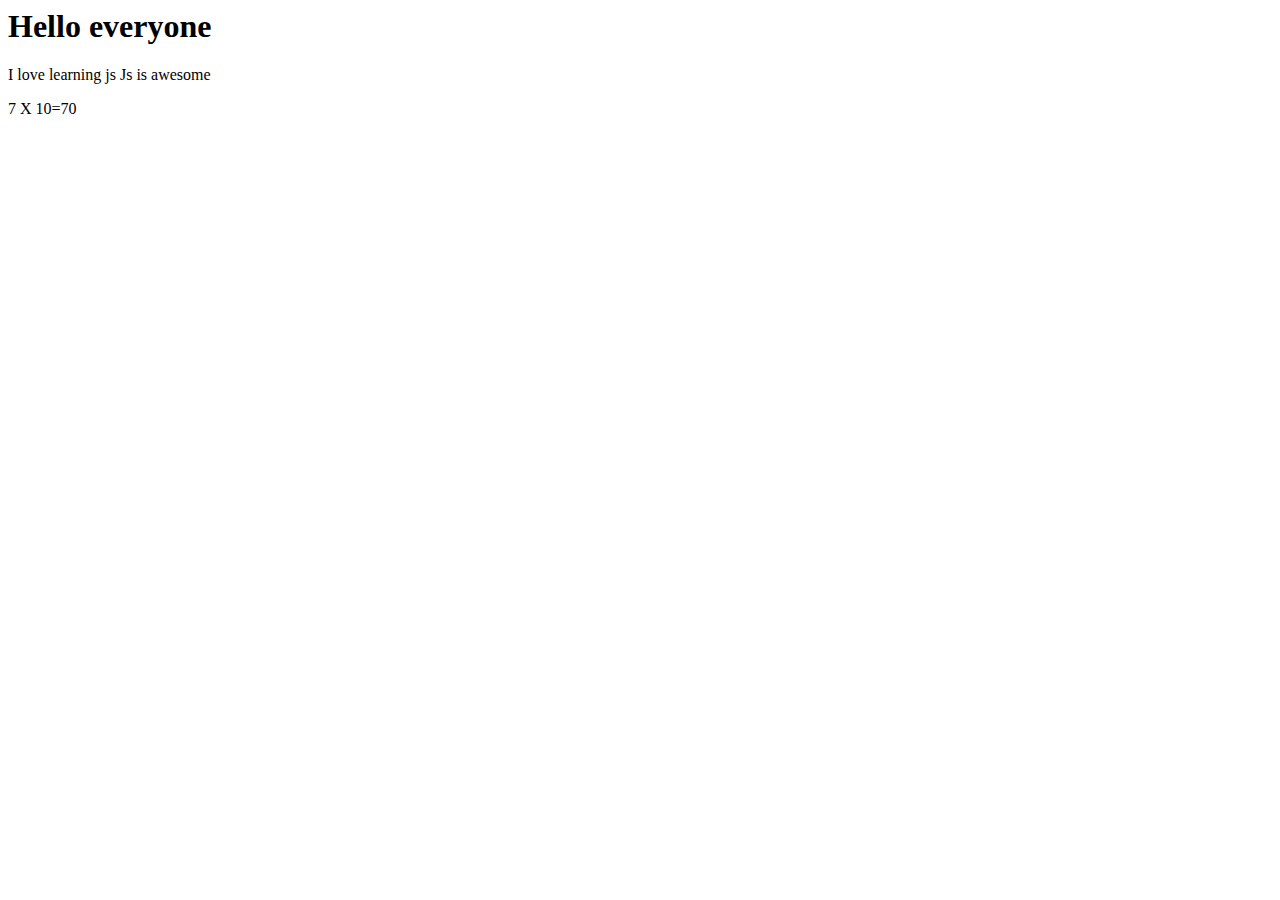
<file: index.html>
<html>
    <head>
        <link rel="stylesheet" type="tetx/css" href="style.css">
</head>
<body>
    <h1 id="heading1">Hello everyone on planet Earth</h1>
    <p id="paragraph1">Everyone</p>
    <p id="paragraph2"></p>

    <script>
        var text1;
        var text2;
        var text3;

        var numA = 7;
        var numB = 10;

        text1 = "Hello everyone";
        text2 = "I love learning js";
        text3 = " Js is awesome";

        document.getElementById("heading1").innerHTML = (text1);
        document.getElementById("paragraph1").innerHTML = (text2 + text3);
        document.getElementById("paragraph2").innerHTML = (numA + " X " + numB + "="+ numA * numB);

    </script>

</body>
</html>
</file>
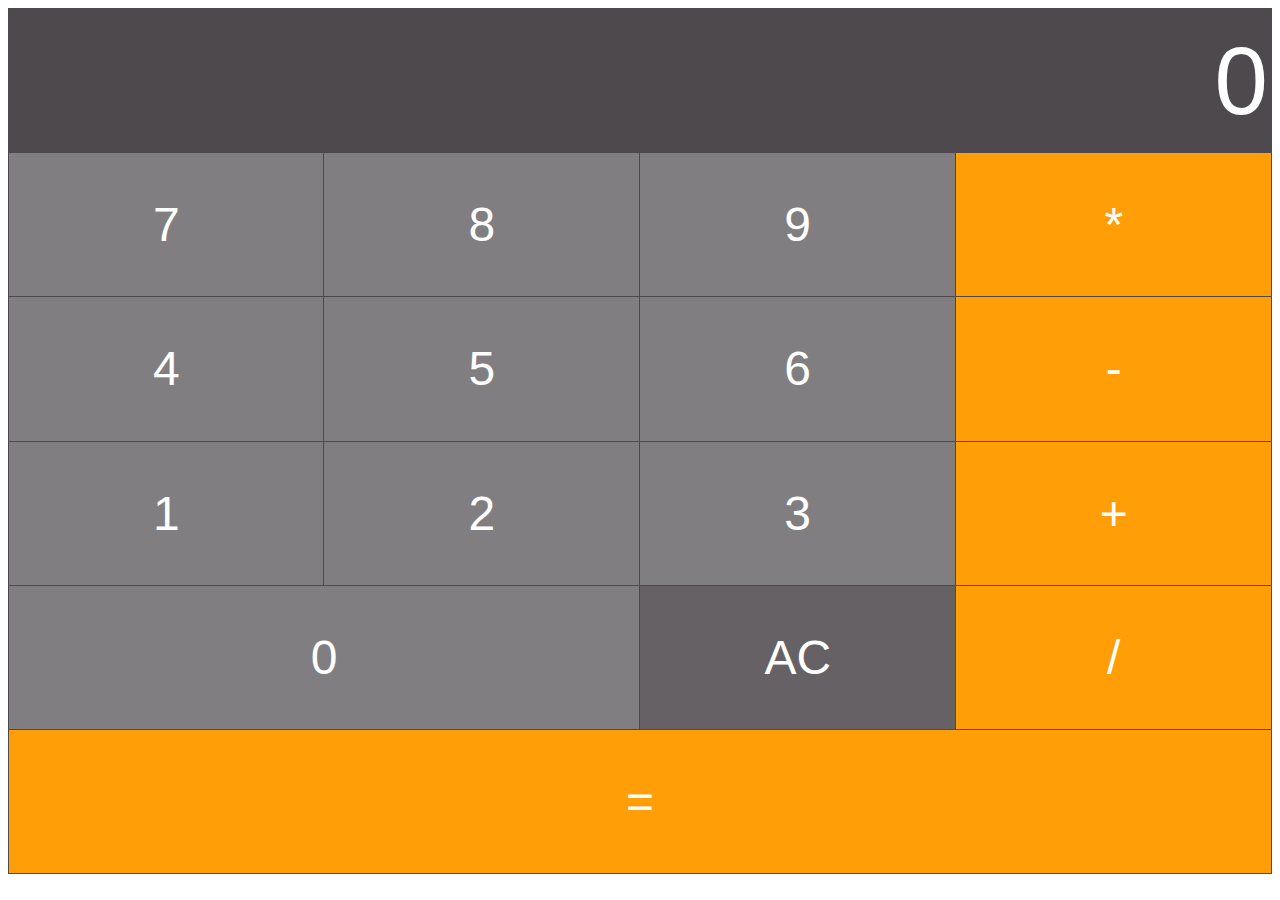
<file: calculator.html>
<html>
    <head>
        <link rel="stylesheet" type="text/css" href="style.css">
    </head>
<body>
     <table border="1">
         <tr>
                <td colspan="4">
                    <input type="text" id="inputBox" value="0"/>
                </td>
         </tr>
         <tr>
             <td class="digitButton" onclick="digitBtnPressed(7)">7</td>
             <td class="digitButton" onclick="digitBtnPressed(8)">8</td>
             <td class="digitButton" onclick="digitBtnPressed(9)">9</td>
             <td class="operatorButton" onclick="operatorBtnPressed('*')">*</td>
         </tr>
         <tr>
             <td class="digitButton" onclick="digitBtnPressed(4)">4</td>
             <td class="digitButton" onclick="digitBtnPressed(5)">5</td>
             <td class="digitButton" onclick="digitBtnPressed(6)">6</td>
             <td class="operatorButton"  onclick="operatorBtnPressed('-')">-</td>
         </tr>
         <tr>
             <td class="digitButton" onclick="digitBtnPressed(1)">1</td>
             <td class="digitButton" onclick="digitBtnPressed(2)">2</td>
             <td class="digitButton" onclick="digitBtnPressed(3)">3</td>
             <td class="operatorButton" onclick="operatorBtnPressed('+')">+</td>
         </tr>
         <tr>
             <td class="digitButton" colspan="2" onclick="digitBtnPressed(0)">0</td>
             
             <td class="ACButton" onclick="btnACPressed()">AC</td>
             <td class="operatorButton" onclick="operatorBtnPressed('/')">/</td>
         </tr>
        <tr>
            <td class="operatorButton" colspan="4" onclick="equalsBtnPressed()">=</td>
        </tr>
     </table>
 
     <script>
         var newline = true; //Boolean variable. Determines if the next thing the user types sholud be on a new line
         var value1;
         var currentoperator;


         //Event handler for when any digit button is pressed 
         function digitBtnPressed(button){

             if(newline){
                document.getElementById("inputBox").value = button;
                newline = false;
             } else {
            var currentValue = document.getElementById("inputBox").value;
            document.getElementById("inputBox").value = currentValue + button;
         }
    }   
         //Event handler for when the AC button is pressed
        function btnACPressed(){
            document.getElementById("inputBox").value = "";
            newline = true;
        }
         //Event handler for operator buttons
        function operatorBtnPressed(operator){
            currentoperator = operator; 
            value1 = parseFloat(document.getElementById("inputBox").value); 
            newline = true;
        }

         //Event handler for equals to button
         function equalsBtnPressed(){
          var value2 = parseFloat(document.getElementById("inputBox").value);  
          var finalTotal; 

          switch(currentoperator){
                case "+":
                  finalTotal = value1 + value2;
                  break;
                 case "-": 
                  finalTotal = value1 - value2;
                  break;
                 case "*": 
                  finalTotal = value1 * value2;
                  break;
                 case "/":
                  finalTotal = value1 / value2;  
                   break;    
          }
          document.getElementById("inputBox").value = finalTotal;
           
          value1 = 0; 
          newline = true; 
         }

     </script>

  </body>
</html>
</file>
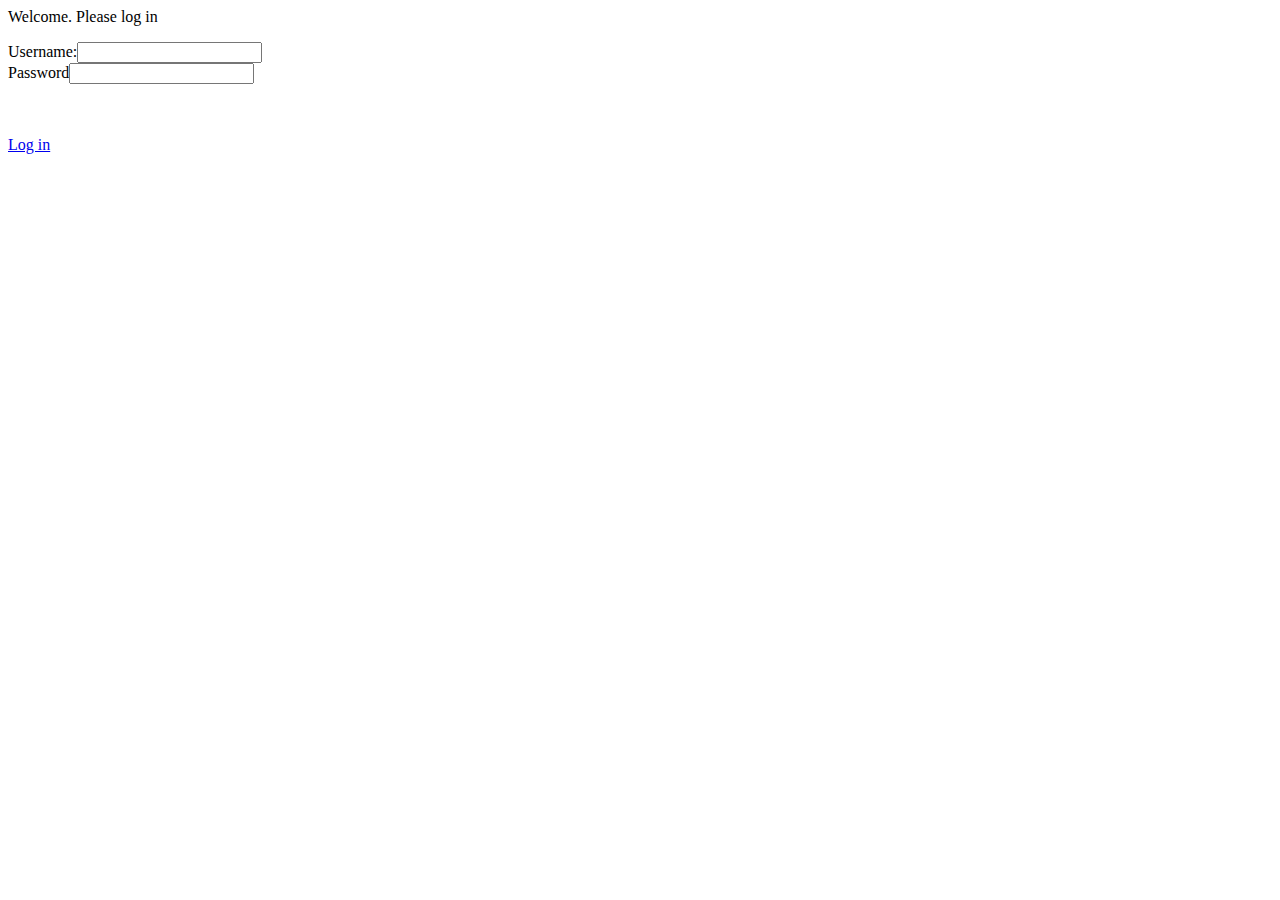
<file: loginForm.html>
<html>
    <head>
        <link rel="stylesheet" type="text/css" href="style.css">
    </head>
  <body>
     <p>Welcome. Please log in</p>

     <form>
        <label for="usernameInput">Username:</label><input type="text" id="usernameInput"/><br/>
        <label for="passwordInput">Password</label><input type="password" id="passwordInput"/>
        <p id="message"></p>
        <br/><br/>
        <a href="#" onclick="verifyUser()">Log in</a>
     </form>

     <script>
        function verifyUser(){
            var username = document.getElementById("usernameInput").value;
            var password = document.getElementById("passwordInput").value;

            checkUserCreds(username, password);
        }
      
         function checkUserCreds(username, password){
            var systemUsername = "Bond";
            var systemPassword = "007";
           
            if(username == systemUsername && password == systemPassword){
                document.getElementById("message").innerHTML = "Correct. Logging you in...";  
            } else {
                document.getElementById("message").innerHTML = "Username or password are incorrect";
            }
         }


     </script>

   </body>
</html>
</file>
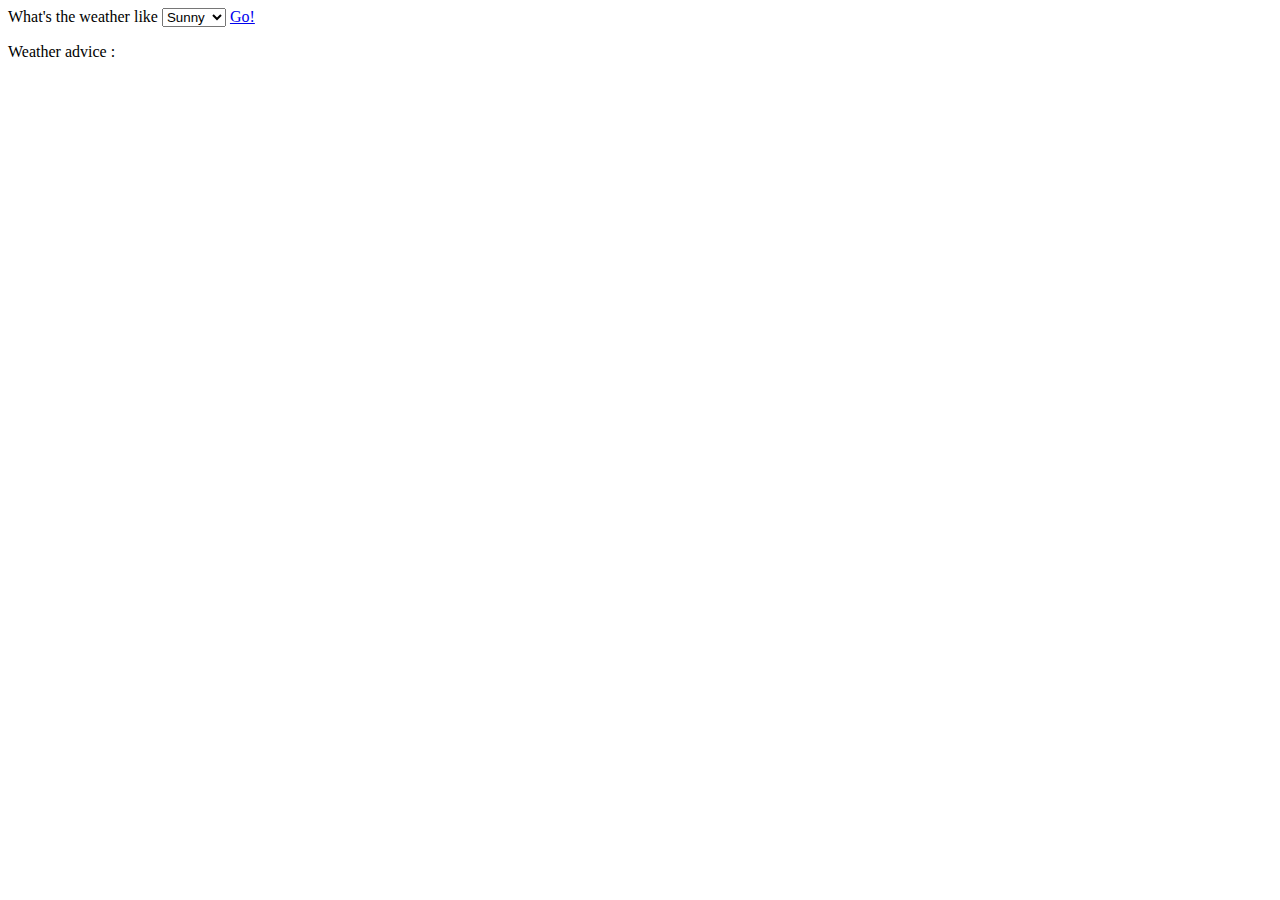
<file: switch.html>
<html>
    <head>
    <link rel="stylesheet" type="text/css" href="style.css">
    </head>
  <body>
        <label for="weather">What's the weather like</label>
        <select id="weather">
            <option value="sunny">Sunny</option>
            <option value="windy">Windy</option>
            <option value="rainy">Rainy</option>
            <option value="snowy">Snowy</option>
            <option value="cloudy">Cloudy</option>
        </select>
        <a href="#" onclick="btnPressed()">Go!</a>
        <p id="outputText">Weather advice : </p>

        <script>
            function btnPressed(){
                var weatherSelected = document.getElementById("weather").value;
                var advice;

                switch(weatherSelected){
                    case "sunny":
                        advice =  "wear your sunglasses";
                        break;
                    case "windy":
                        advice = "Hold onto your hat!";
                        break; 
                    case "rainy":
                        advice = "Don't forget your umbrella!";
                        break; 
                    case "snowy":
                        advice = "Bundle up, it's freezing!";
                        break;
                    case "cloudy":
                        advice = "It might rain, stay prepared!";
                        break; 
                        
                }
                document.getElementById("outputText").innerHTML = "Weather advice: " + advice;    
                        
            }


        </script>
    
    </body>
</html>
</file>
<file: style.css>
table{
    color: #fff; 
    text-align: center; 
    border-collapse: collapse; 
    font: normal 3em Arial, Helvetica, sans-serif;
}

tr{
    height: 16.02vh; 
    background-color: #4e494d;  
}

td{
    width: 25vw;
    border: 1px solid #4e494d; 
}

#inputBox{
    background-color: #4e494d;
    text-align: right;
    width: 100%;
    font-size: 2em; 
    color: #fff;
    border: 0px;
}    

.digitButton{
    background-color: #807e80;
}
.operatorButton{
    background-color: #ff9e06;
}
.ACButton{
    background-color: #656165;
}
</file>
